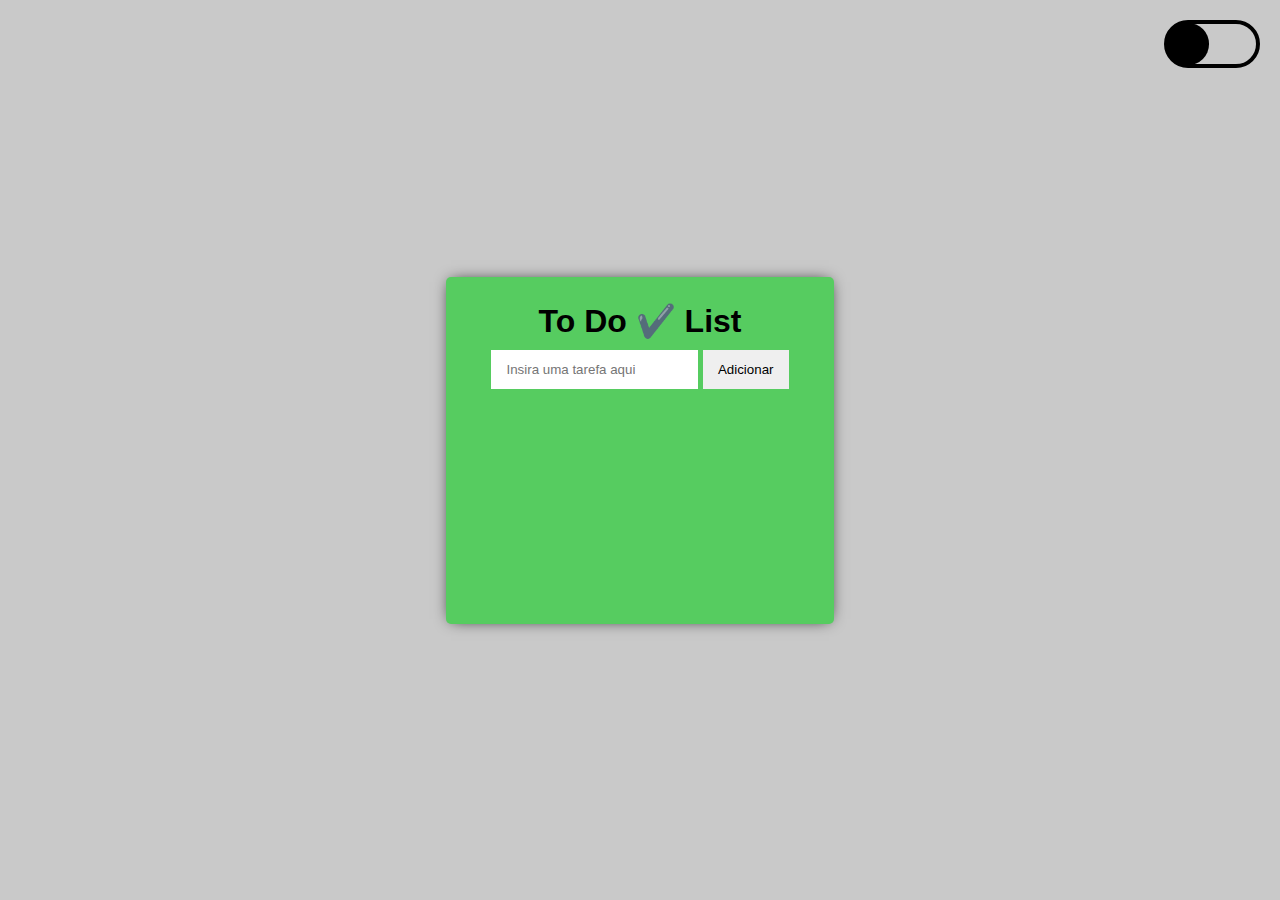
<file: ToDo App/index.html>
<!DOCTYPE html>
<html lang="pt-br">

<head>
    <meta charset="UTF-8">
    <meta http-equiv="X-UA-Compatible" content="IE=edge">
    <meta name="viewport" content="width=device-width, initial-scale=1.0">
    <!-- css do html -->
    <link rel="stylesheet" href="css/style.css">
    <!-- script do html -->
    <script defer src="script/script.js"></script>
    <!-- favicon do html -->
    <link rel="shortcut icon" href="/img/ico/favicon.ico" type="image/x-icon">
    <title>ToDo List - Sua lista de tarefas</title>
</head>

<body>
    <section>
        <!-- cabeçalho -->
        <h1>To Do ✔️ List</h1>
        <!-- div que esta o campo de texto e o botão para adicionar -->
        <div class="addList-container">
            <!-- campo de texto -->
            <input type="text" id="tarefa" placeholder="Insira uma tarefa aqui">
            <!-- botão para adicionar -->
            <button onclick="adicionarTarefa()">Adicionar</button>
        </div>
        <div class="list-container">
            <!-- Esta é a ul onde sera adicionado as tarefas  -->
            <ul id="list">
                <!-- esse é o modelo de como o JS vai adicionar as tarefas
                <li>
                    <input type="checkbox" id="checked">
                    <p>Programar</p>
                    <span>&times</span>
                </li> -->
            </ul>
        </div>
    </section>
    <!-- Essa div abaixo só aparece quando o campo de texto esta vazio
            e o botão é acionado -->
    <div class="err">
        <p id="err"></p>
    </div>
    <div id="btnMode" class="btnMode">
        <div id="mode" class="ball ballLight"></div>
    </div>
</body>

</html>
</file>
<file: ToDo App/css/style.css>
/*Reset*/
* {
  margin: 0;
  padding: 0;
  box-sizing: border-box;
}
input[type=text]{
  -webkit-appearance: none;
  -moz-appearance: none;
  appearance: none;
  opacity: 1;
  border: 0;
}
button{
  -webkit-appearance: none;
  -moz-appearance: none;
  appearance: none;
  opacity: 1;
  border: 0;
}

body {
  display: flex;
  align-items: center;
  justify-content: center;
  flex-direction: column;
  width: 100vw;
  height: 100vh;
  font-family: sans-serif;
  background-color: rgb(201, 201, 201);
}

section {
  margin: auto;
  text-align: center;
  border-radius: 5px;
  padding: 25px;
  background-color: rgb(86, 204, 96);
  box-shadow: 0px 0px 15px -5px rgb(0 0 0);
  transition: background 0.3s linear;
}
section h1 {
  font-size: xx-large;
}

.addList-container {
  margin: 10px 20px;
}
.addList-container input {
  padding: 12px 15px;
}
.addList-container button {
  padding: 12px 15px;
}
.addList-container button:hover{
  background-color: rgb(199, 199, 199);
}
.addList-container button:active{
  background-color: rgb(151, 151, 151);
}

.list-container ul {
  width: auto;
  min-height: 200px;
  padding: 20px 10px;
}
.list-container li {
  display: flex;
  list-style-type: none;
  justify-content: space-between;
  align-items: center;
  font-size: larger;
  font-weight: 500;
}
.list-container input {
  height: 15px;
  width: 15px;
  margin: 0px 12px;
}
.list-container p {
  padding: 0px 5px;
  font-weight: 600;
  transition: color 0.3s linear;
}
.list-container span {
  font-size: 25px;
  font-weight: 800;
  color: rgb(250, 3, 3);
  height: 36px;
  width: 36px;
  text-align: center;
}
.list-container span:hover {
  background: rgba(0, 0, 0, 0.3);
  cursor: pointer;
}

.taxar {
  text-decoration: line-through;
  opacity: 40%;
  transition: opacity 0.3s linear;
}

.err {
  position: fixed;
  top: 10%;
}
#err {
  font-size: xx-large;
  font-weight: 600;
  color: rgb(141, 1, 1);
  opacity: 0;
  transition: opacity 1s ease;
}

/* Abaixo é as propriedades do modo escuro e claro */

.DarkMode {
  background-color: rgb(20, 20, 20);
  transition: background 0.3s linear, color 0.3s linear;
}
.DarkMode section {
  background-color: #333;
  transition: background 0.3s linear;
}
.DarkMode h1 {
  color: white;
}
.DarkMode p {
  color: rgb(221, 221, 221);
  transition: color 0.3s linear;
}
.DarkMode .btnMode {
  border: 4px solid white;
}
.DarkMode .ball {
  background-color: white;
}
.DarkMode .list-container span {
  color: rgb(197, 81, 81);
}
.btnMode {
  position: fixed;
  top: 0;
  right: 0;
  margin: 20px;
  width: 6rem;
  height: 3rem;
  border: 4px solid black;
  border-radius: 50px;
  background-color: transparent;
  display: flex;
  align-items: center;
}
.ball {
  background-color: black;
  width: 2.6rem;
  height: 2.6rem;
  border-radius: 50%;
  border: none;
}
.ballLight {
  transform: translateX(-1px);
  animation: Light 0.6s ease;
}
.ballDark {
  transform: translateX(50px);
  animation: Dark 0.6s ease;
}
@keyframes Light {
  from {
    transform: translateX(50px);
  }
  to {
    transform: translateX(-1px);
  }
}
@keyframes Dark {
  from {
    transform: translateX(-1px);
  }
  to {
    transform: translateX(50px);
  }
}
</file>
